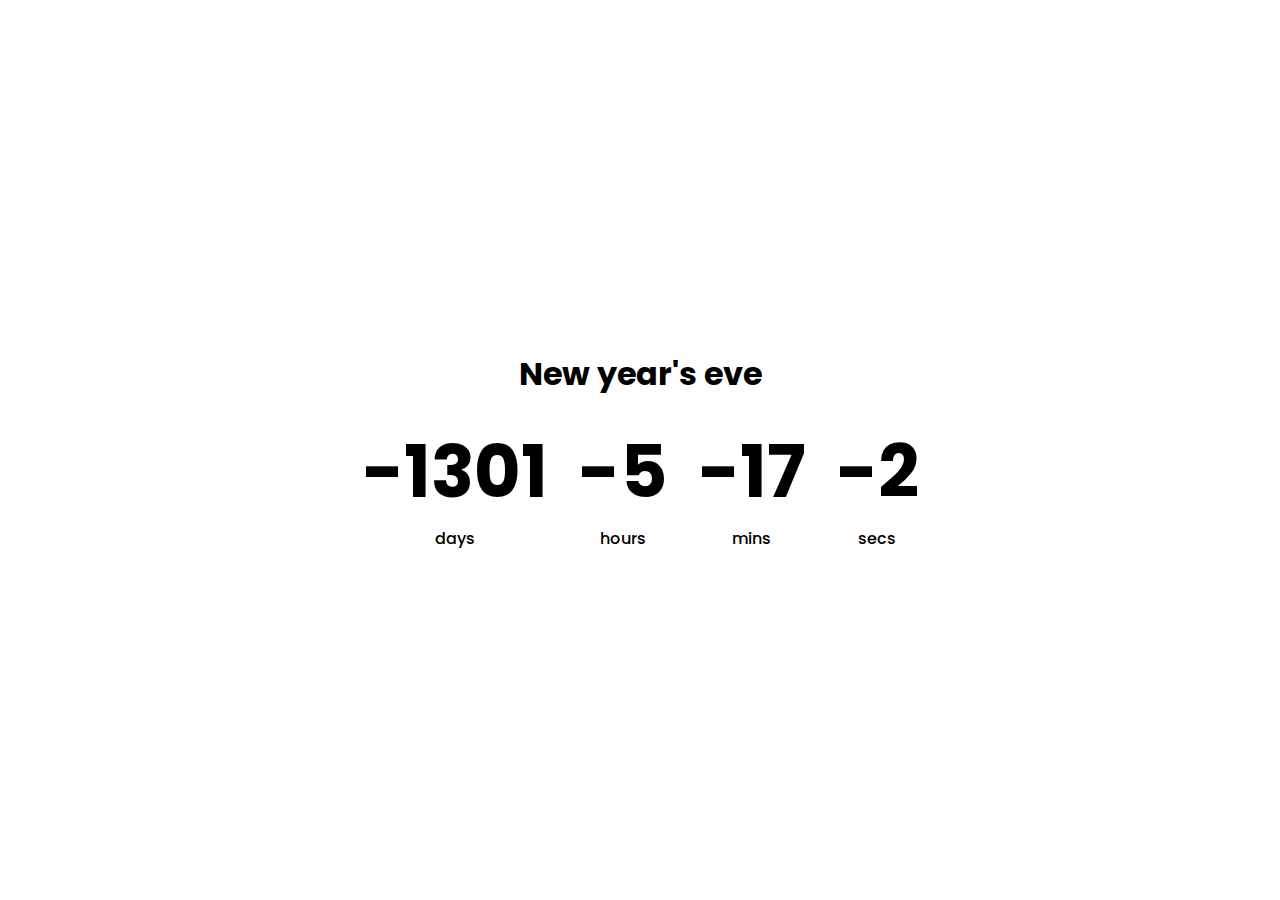
<file: countdown-app/index.html>
<!-- @format -->
<html lang="en">
  <head>
    <meta charset="UTF-8" />
    <meta http-equiv="X-UA-Compatible" content="IE=edge" />
    <meta name="viewport" content="width=device-width, initial-scale=1.0" />
    <title>Count down app</title>
    <link rel="stylesheet" href="style.css" />
    <script src="script.js" defer></script>
  </head>
  <body>
    <h1>New year's eve</h1>
    <div class="countdown_container">
      <div class="days">
        <p class="big_text" id="days">0</p>
        <span>days</span>
      </div>
      <div class="hrs">
        <p class="big_text" id="hrs">0</p>
        <span>hours</span>
      </div>
      <div class="mins">
        <p class="big_text" id="mins">0</p>
        <span>mins</span>
      </div>
      <div class="secs">
        <p class="big_text" id="secs">0</p>
        <span>secs</span>
      </div>
    </div>
  </body>
</html>
</file>
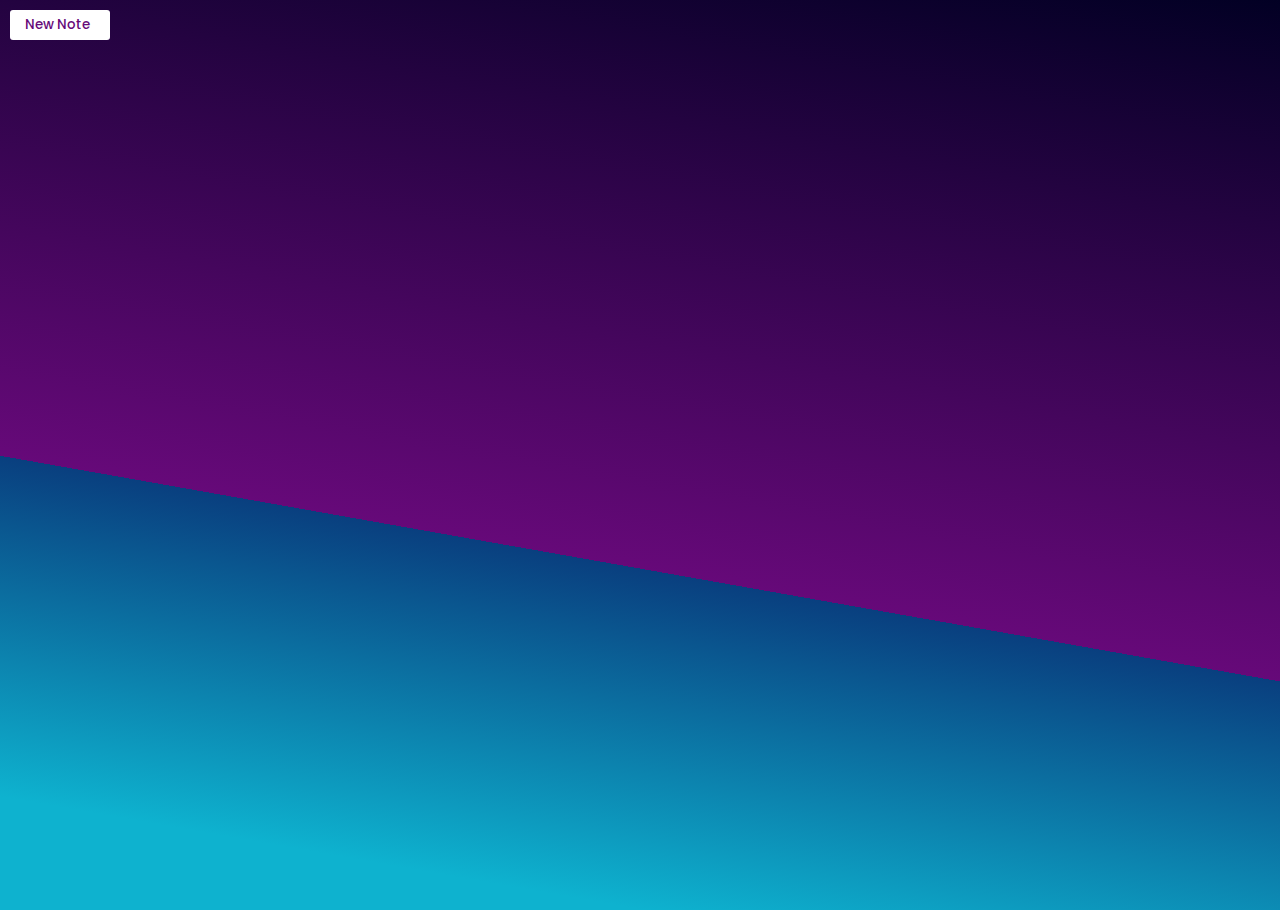
<file: notes-app/index.html>
<!-- @format -->
<html lang="en">
  <head>
    <meta charset="UTF-8" />
    <meta http-equiv="X-UA-Compatible" content="IE=edge" />
    <meta name="viewport" content="width=device-width, initial-scale=1.0" />
    <link
      rel="stylesheet"
      href="https://cdnjs.cloudflare.com/ajax/libs/font-awesome/6.1.1/css/all.min.css"
      integrity="sha512-KfkfwYDsLkIlwQp6LFnl8zNdLGxu9YAA1QvwINks4PhcElQSvqcyVLLD9aMhXd13uQjoXtEKNosOWaZqXgel0g=="
      crossorigin="anonymous"
      referrerpolicy="no-referrer"
    />
    <script src="script.js" defer></script>
    <link rel="stylesheet" href="style.css" />
    <title>Notes App</title>
  </head>
  <body>
    <button>New Note <i class="fa-solid fa-plus"></i></button>
    <div class="notes"></div>
  </body>
</html>
</file>
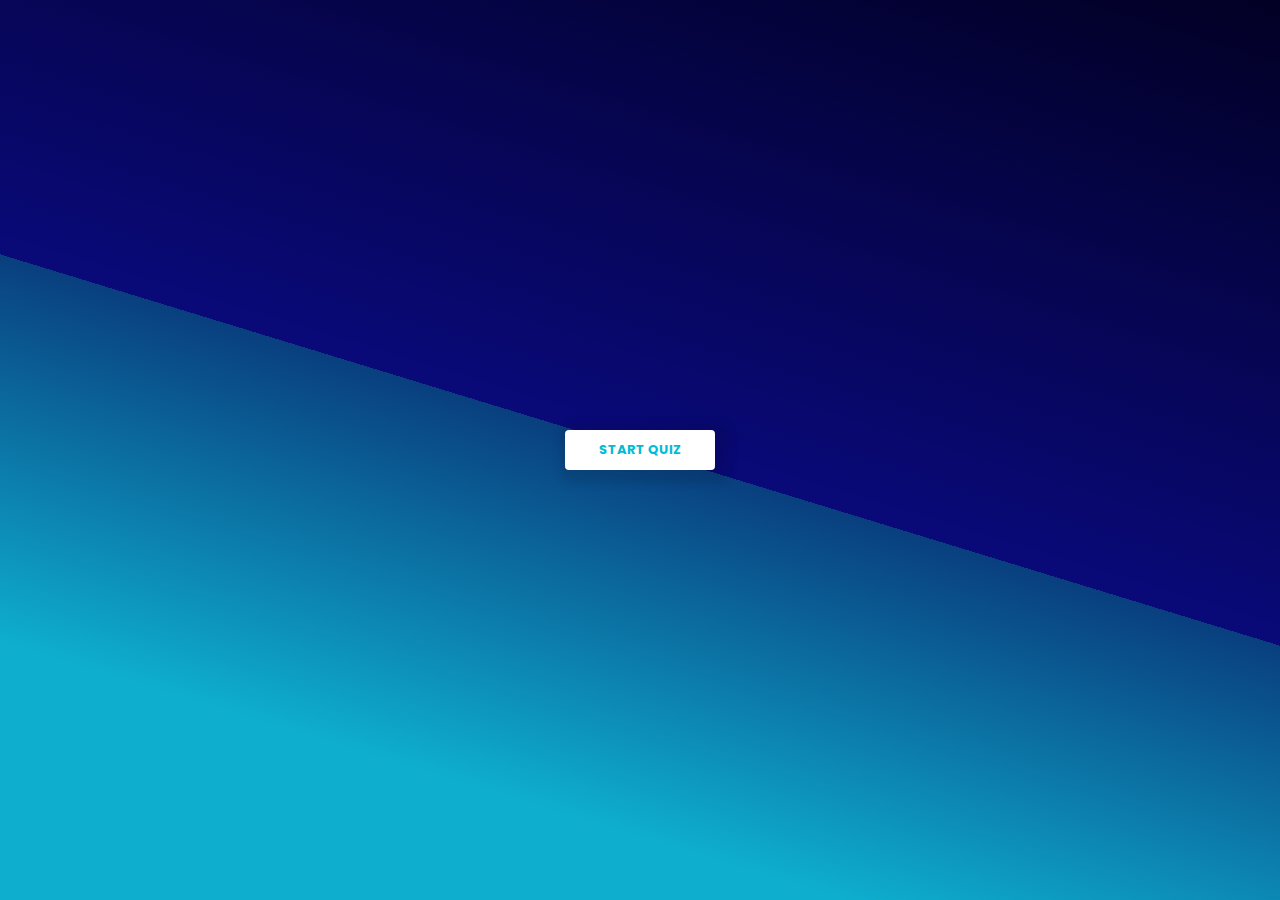
<file: quiz-app/index.html>
<!-- @format -->

<html lang="en">
  <head>
    <meta charset="UTF-8" />
    <meta http-equiv="X-UA-Compatible" content="IE=edge" />
    <meta name="viewport" content="width=device-width, initial-scale=1.0" />
    <title>Quiz app</title>
    <link rel="stylesheet" href="styles.css" />
    <script src="script.js" defer></script>
  </head>
  <body>
    <div class="start_container" id="start">
      <button id="start">START QUIZ</button>
    </div>
    <div class="quiz_container" id="quiz_container">
      <div class="quiz_header">
        <h4 id="question">when was javascript launched ?</h4>
      </div>
      <ul>
        <li>
          <input type="radio" id="a" name="answer" class="answer" />
          <label for="a" id="a_text">what is a lion</label>
        </li>
        <li>
          <input type="radio" id="b" name="answer" class="answer" />
          <label for="b" id="b_text">what is a lion</label>
        </li>
        <li>
          <input type="radio" id="c" name="answer" class="answer" />
          <label for="c" id="c_text">what is a lion</label>
        </li>
        <li>
          <input type="radio" id="d" name="answer" class="answer" />
          <label for="d" id="d_text">what is a lion</label>
        </li>
      </ul>
      <button id="submitBtn">submit</button>
    </div>
    <div class="result_box" id="result_container">
      <p id="score">you scored 3 out of 6 questions.</p>
      <button id="restartBtn">restart</button>
    </div>
  </body>
</html>
</file>
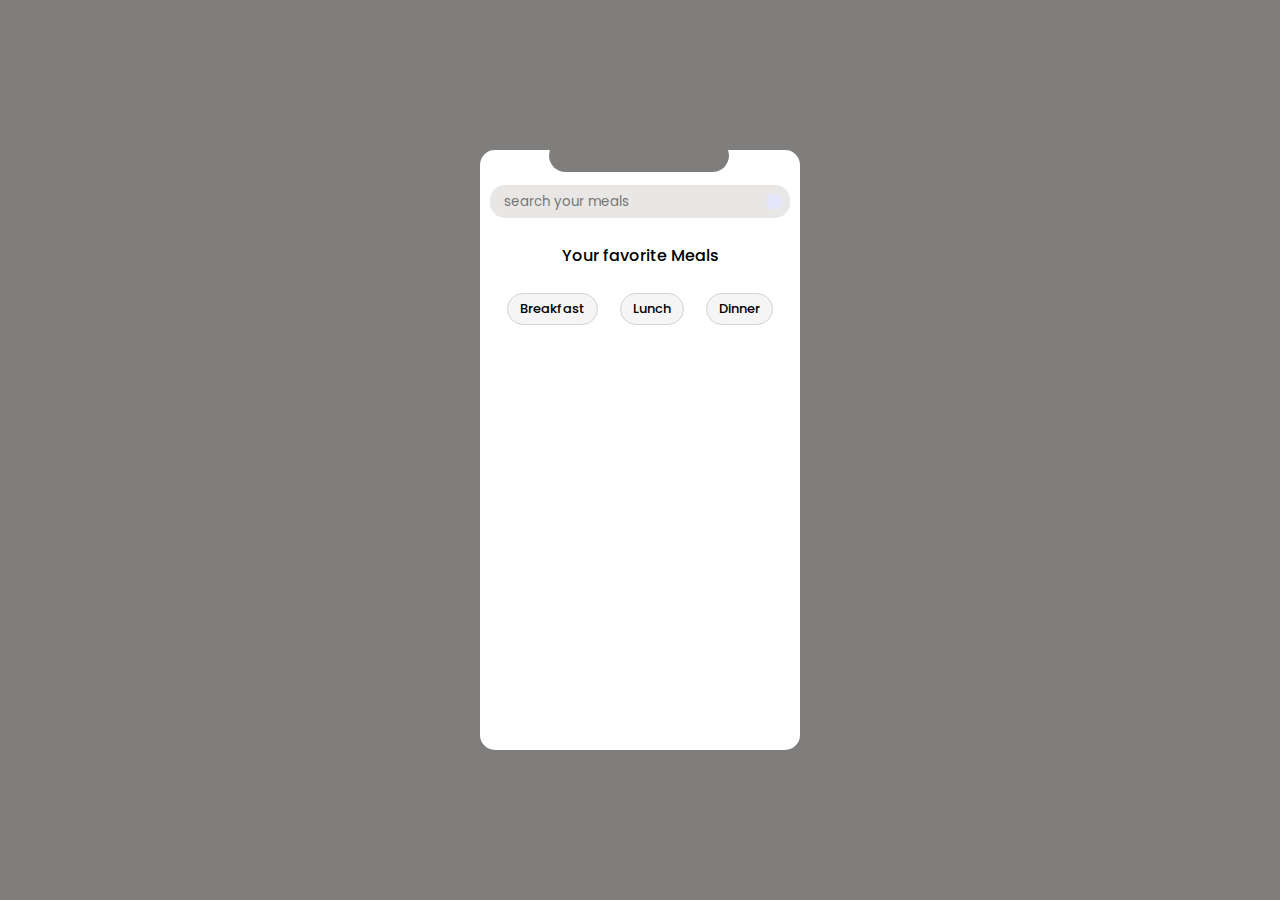
<file: recipe-app/index.html>
<!-- @format -->
<html lang="en">
  <head>
    <meta charset="UTF-8" />
    <meta http-equiv="X-UA-Compatible" content="IE=edge" />
    <meta name="viewport" content="width=device-width, initial-scale=1.0" />
    <link
    rel="stylesheet"
    href="https://cdnjs.cloudflare.com/ajax/libs/font-awesome/6.1.1/css/all.min.css"
    integrity="sha512-KfkfwYDsLkIlwQp6LFnl8zNdLGxu9YAA1QvwINks4PhcElQSvqcyVLLD9aMhXd13uQjoXtEKNosOWaZqXgel0g=="
    crossorigin="anonymous"
    referrerpolicy="no-referrer"
    />
    <link rel="stylesheet" href="style.css" />
    <script src="script.js" defer></script>
    <title>Recipe App</title>
  </head>
  <body>
    <div class="mobile_container">
      <div class="mobile_header"></div>
      <div class="search_header">
        <input type="text" placeholder="search your meals" id="search_term" />
        <i class="fas fa-search" id="search_btn"></i>
      </div>
      <section class="favorite_container">
        <h4>Your favorite Meals</h4>
        <div class="favorite_meals" id="favorite_meals"></div>
      </section>
      <section class="categories_container">
        <div class="category_item">
          <i class="fas fa-utensils"></i>
          <span>Breakfast</span>
        </div>
        <div class="category_item">
          <i class="fas fa-utensils"></i>
          <span>Lunch</span>
        </div>
        <div class="category_item">
          <i class="fas fa-utensils"></i>
          <span>Dinner</span>
        </div>
      </section>
      <div id="random_container">
        <!-- TODO div created from javascript -->
      </div>

      <div class="meal_info_container" id="meal_info_container">
        <div class="meal_info" id="meal_info"></div>
      </div>
    </div>
  </body>
</html>
</file>
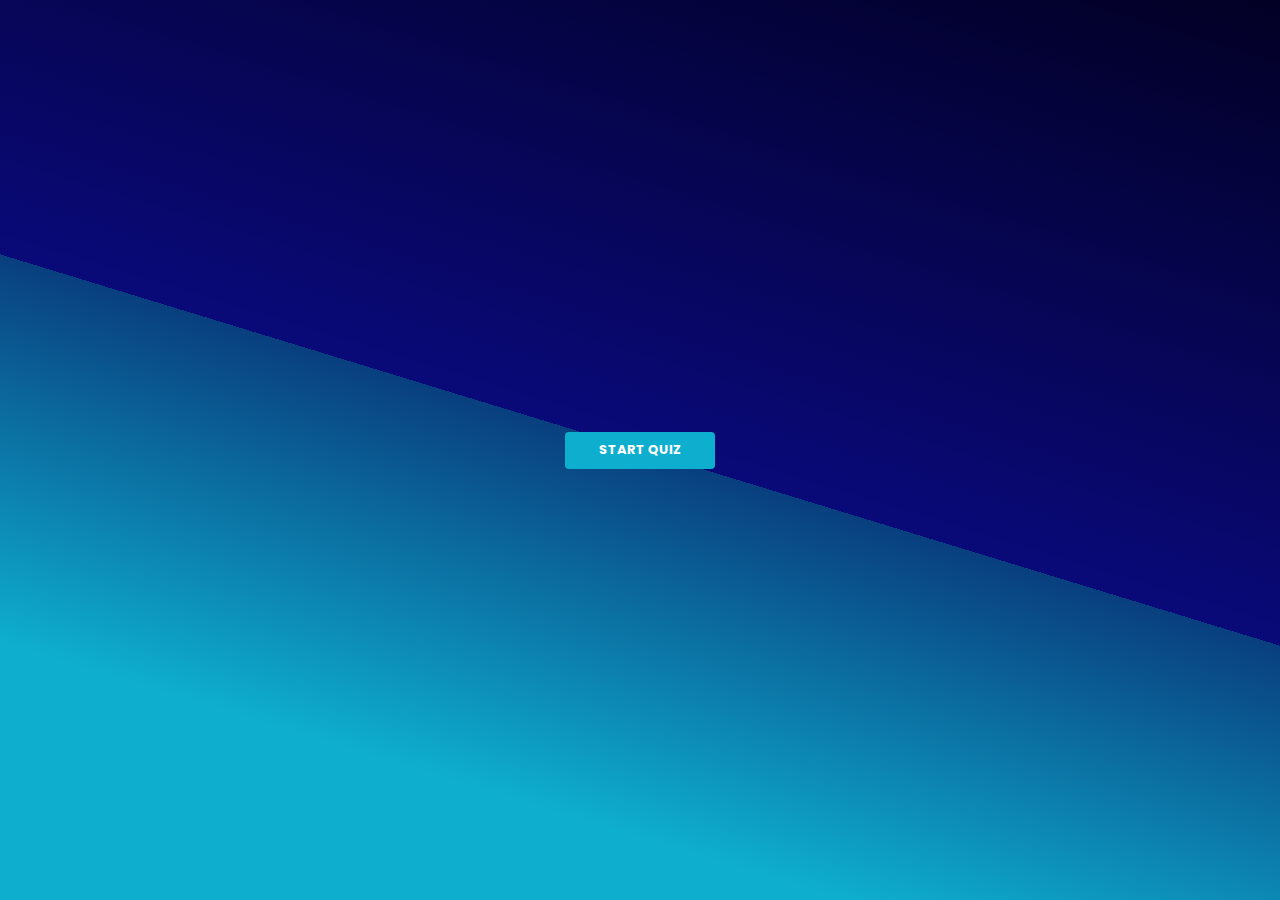
<file: new-apps/quiz-apps/index.html>
<!-- @format -->
<html lang="en">
  <head>
    <meta charset="UTF-8" />
    <meta http-equiv="X-UA-Compatible" content="IE=edge" />
    <meta name="viewport" content="width=device-width, initial-scale=1.0" />
    <link rel="stylesheet" href="styles.css" />
    <!-- <script src="script.js" defer></script> -->
    <script src="script2.js" defer></script>
    <title>Quiz app</title>
  </head> 
  <body>
    <button class="startBtn" id="startBtn">START QUIZ</button>
    <div class="quiz_container" id="quizCont">
      <div class="quiz_header">
        <h4 id="question"></h4>
      </div>
      <ul>
        <li>
          <input type="radio" id="a" name="answer" class="answer" />
          <label for="a" id="a_text"></label>
        </li>
        <li>
          <input type="radio" id="b" name="answer" class="answer" />
          <label for="b" id="b_text"></label>
        </li>
        <li>
          <input type="radio" id="c" name="answer" class="answer" />
          <label for="c" id="c_text"></label>
        </li>
        <li>
          <input type="radio" id="d" name="answer" class="answer" />
          <label for="d" id="d_text"></label>
        </li>
      </ul>
      <button id="submitBtn">SUBMIT</button>
    </div>
    <div class="result_box" id="resultBox">
      <p id="resultText">you scored 4 out of 6 questions</p>
      <button id="restartBtn">RESTART</button>
    </div>
  </body>
</html>
</file>
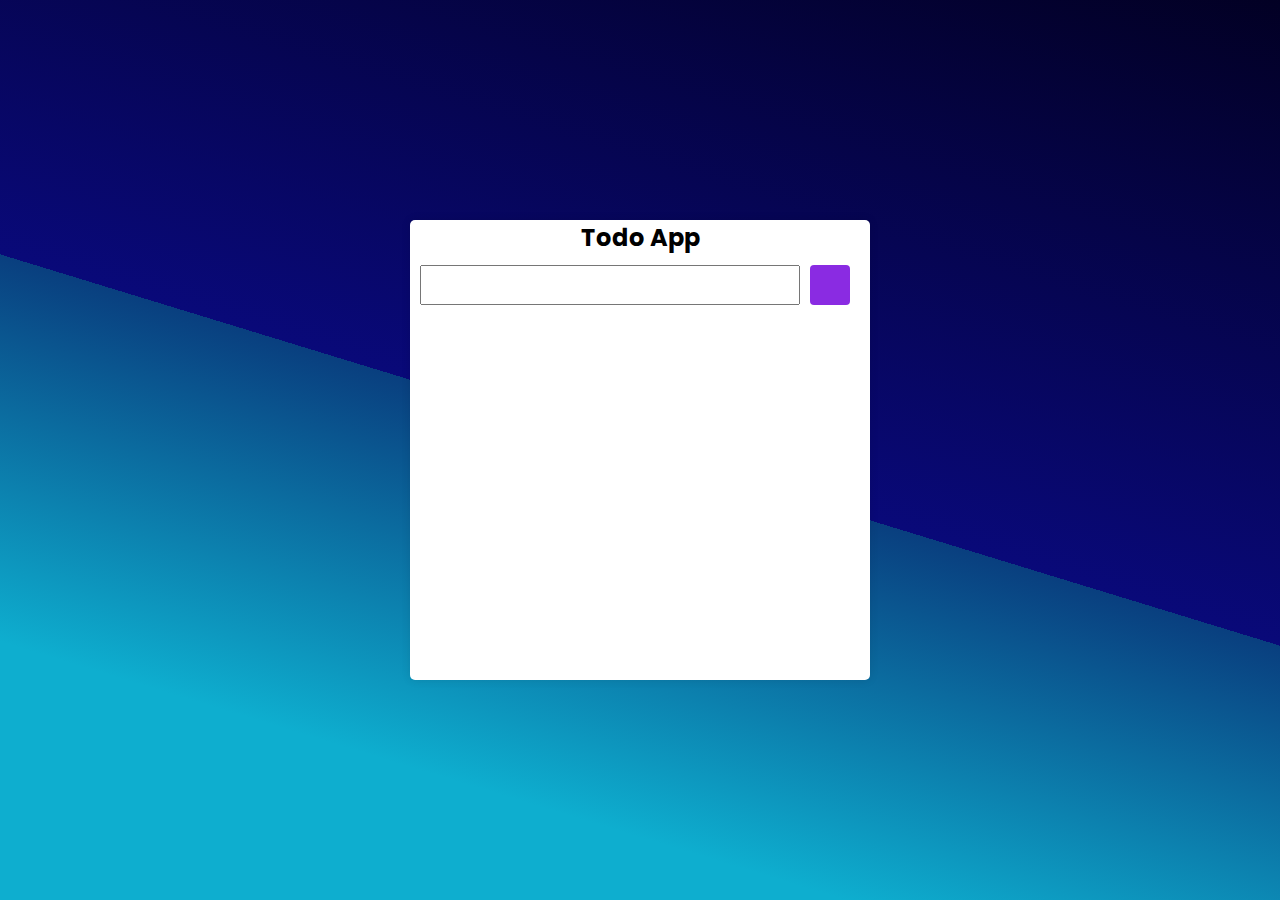
<file: new-apps/todo-app/index.html>
<!-- @format -->

<html lang="en">
  <head>
    <meta charset="UTF-8" />
    <meta http-equiv="X-UA-Compatible" content="IE=edge" />
    <meta name="viewport" content="width=device-width, initial-scale=1.0" />
    <link
      rel="stylesheet"
      href="https://cdnjs.cloudflare.com/ajax/libs/font-awesome/6.1.1/css/all.min.css"
      integrity="sha512-KfkfwYDsLkIlwQp6LFnl8zNdLGxu9YAA1QvwINks4PhcElQSvqcyVLLD9aMhXd13uQjoXtEKNosOWaZqXgel0g=="
      crossorigin="anonymous"
      referrerpolicy="no-referrer"
    />
    <link rel="stylesheet" href="style.css" />
    <script src="newscript.js" defer></script>
    <title>New Todo App</title>
  </head>
  <body>
    <div class="todo_container">
      <div class="todo_cont">
        <div class="todo_header">
          <h2>Todo App</h2>
        </div>
        <div class="input_div">
          <input type="text" id="inputText" />
          <i class="fa-solid fa-plus" id="addBtn"></i>
        </div>
        <ul class="todo_wrapper" id="todoWrapper"></ul>
      </div>
    </div>
  </body>
</html>
</file>
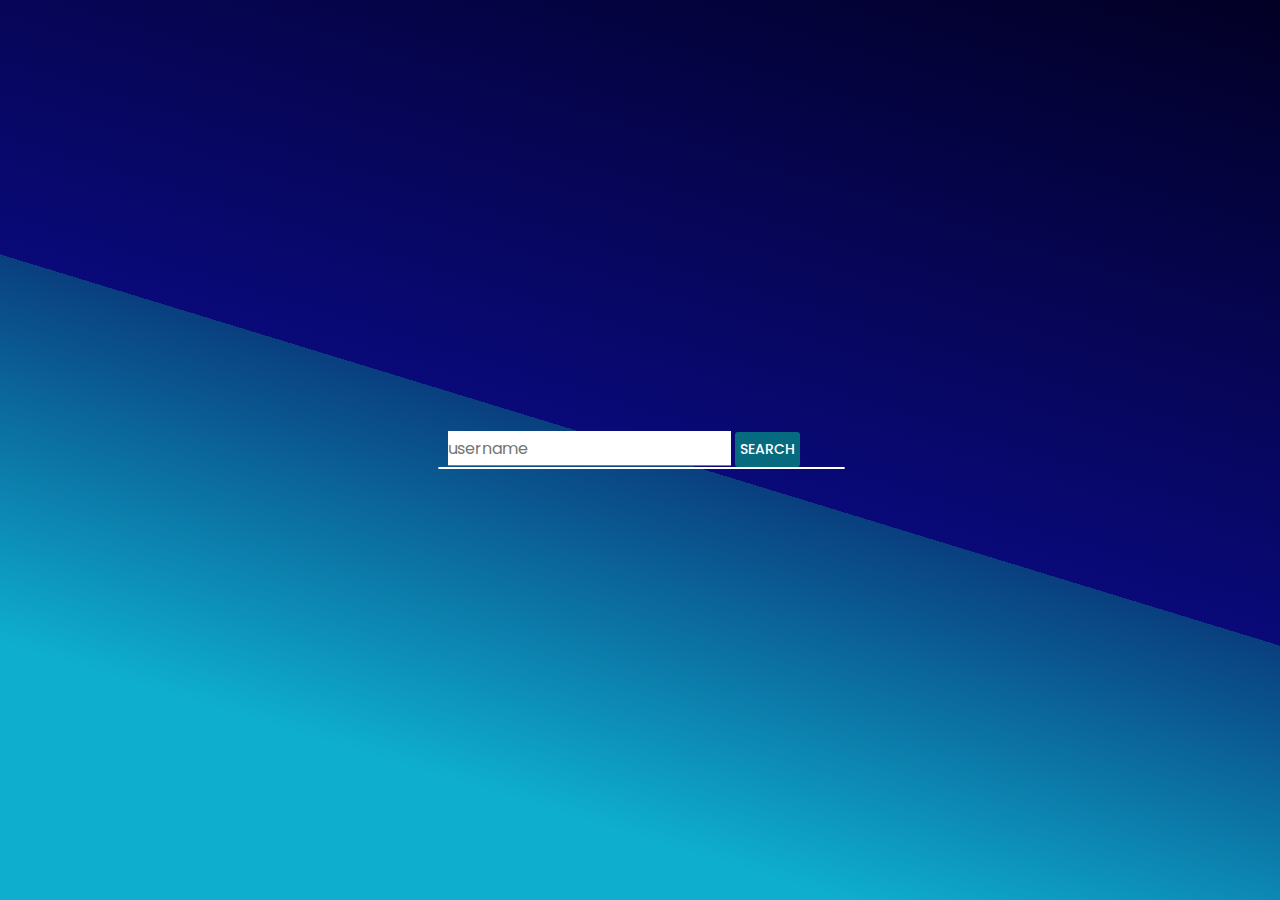
<file: old-apps/github-profile-app/index.html>
<!-- @format -->

<html lang="en">
  <head>
    <meta charset="UTF-8" />
    <meta http-equiv="X-UA-Compatible" content="IE=edge" />
    <meta name="viewport" content="width=device-width, initial-scale=1.0" />
    <link rel="stylesheet" href="style.css" />
    <link
      rel="stylesheet"
      href="https://cdnjs.cloudflare.com/ajax/libs/font-awesome/6.1.1/css/all.min.css"
      integrity="sha512-KfkfwYDsLkIlwQp6LFnl8zNdLGxu9YAA1QvwINks4PhcElQSvqcyVLLD9aMhXd13uQjoXtEKNosOWaZqXgel0g=="
      crossorigin="anonymous"
      referrerpolicy="no-referrer"
    />
    <script src="script.js" defer></script>
    <title>Github Profile Api</title>
  </head>
  <body>
    <div class="profile_container">
      <div class="profile_search_container">
        <input type="text" placeholder="username" id="search" />
        <button class="profile_search_button" id="searchBtn">Search</button>
      </div>
      <div class="profile_card" id="profile_card"></div>
    </div>
  </body>
</html>
</file>
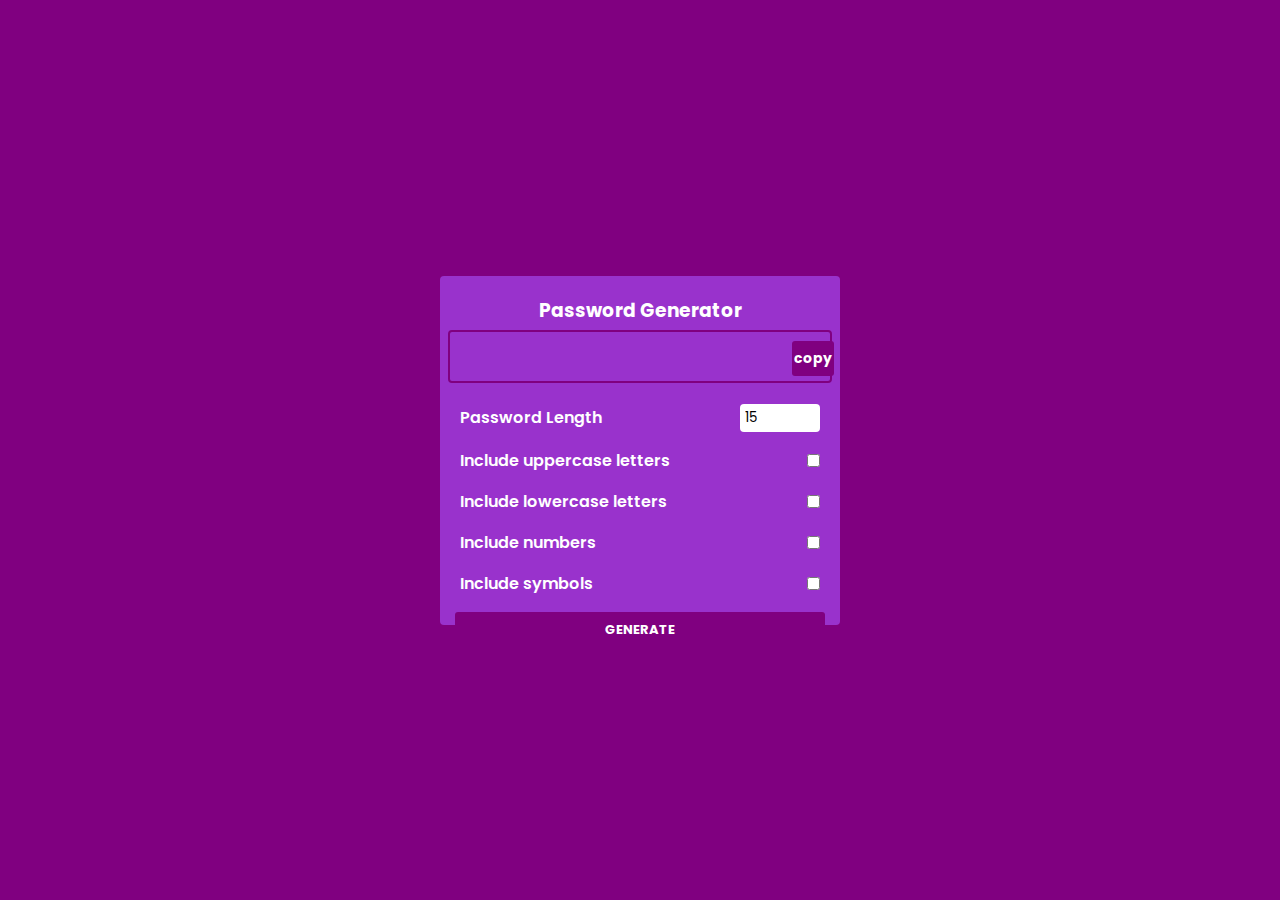
<file: old-apps/password-generator/index.html>
<!-- @format -->
<html lang="en">
  <head>
    <meta charset="UTF-8" />
    <meta http-equiv="X-UA-Compatible" content="IE=edge" />
    <meta name="viewport" content="width=device-width, initial-scale=1.0" />
    <!-- <link
      rel="stylesheet"
      href="https://cdnjs.cloudflare.com/ajax/libs/font-awesome/6.1.1/css/all.min.css"
      integrity="sha512-KfkfwYDsLkIlwQp6LFnl8zNdLGxu9YAA1QvwINks4PhcElQSvqcyVLLD9aMhXd13uQjoXtEKNosOWaZqXgel0g=="
      crossorigin="anonymous"
      referrerpolicy="no-referrer"
    />
    <script
      src="https://kit.fontawesome.com/6fc9b697e9.js"
      crossorigin="anonymous"
    ></script> -->
    <script src="script.js" defer></script>
    <link rel="stylesheet" href="styles.css" />
    <title>Password Generator</title>
  </head>
  <body>
    <section>
      <div class="wrapper">
        <h3>Password Generator</h3>
        <div class="input_cont">
          <input type="text" id="inputBox" disabled />
          <button id="copyBtn">copy</button>
        </div>
        <div class="label_cont">
          <div class="length_div">
            <label for="password-length">Password Length</label>
            <input type="number" name="password-length" id="passwordLength" min="4" max="20" value="15"/>
          </div>
          <div>
            <label for="upperCase">Include uppercase letters</label>
            <input type="checkbox" name="upperCase" id="upperCase" />
          </div>
          <div>
            <label for="lowerCase">Include lowercase letters</label>
            <input type="checkbox" name="loweCase" id="lowerCase" />
          </div>
          <div>
            <label for="numbers">Include numbers</label>
            <input type="checkbox" name="numbers" id="numbers" />
          </div>
          <div>
            <label for="symbols">Include symbols</label>
            <input type="checkbox" name="symbols" id="symbols" />
          </div>
        </div>
        <button id="generateBtn">GENERATE</button>
      </div>
    </section>
  </body>
</html>
</file>
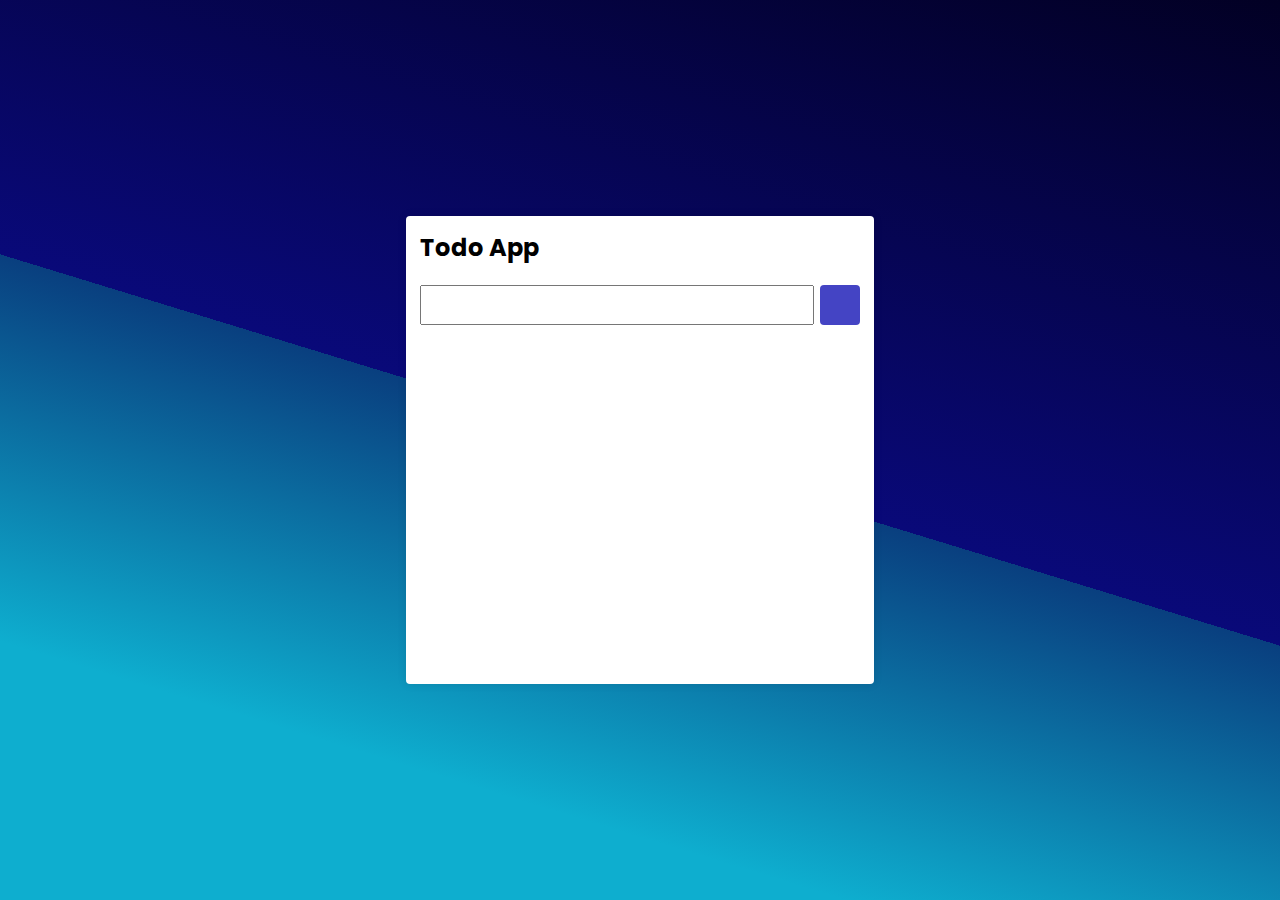
<file: old-apps/todo-app/index.html>
<!-- @format -->
<html lang="en">
  <head>
    <meta charset="UTF-8" />
    <meta http-equiv="X-UA-Compatible" content="IE=edge" />
    <meta name="viewport" content="width=device-width, initial-scale=1.0" />
    <link
      rel="stylesheet"
      href="https://cdnjs.cloudflare.com/ajax/libs/font-awesome/6.1.1/css/all.min.css"
      integrity="sha512-KfkfwYDsLkIlwQp6LFnl8zNdLGxu9YAA1QvwINks4PhcElQSvqcyVLLD9aMhXd13uQjoXtEKNosOWaZqXgel0g=="
      crossorigin="anonymous"
      referrerpolicy="no-referrer"
    />
    <link rel="stylesheet" href="style.css" />
    <script src="script.js" defer></script>
    <title>TODO App</title>
  </head>
  <body>
    <div class="todo_container">
      <div class="todo_cont">
        <div class="todo_header">
          <h2>Todo App</h2>
        </div>
        <div class="input_div">
          <input type="text" id="inputText" />
          <i class="fa-solid fa-plus" id="addBtn"></i>
        </div>
        <ul id="todoWrapper">

        </ul>
      </div>
    </div>
    <!-- <p>my paragraph text </p> -->
  </body>
</html>
</file>
<file: countdown-app/style.css>
/** @format */
@import url("https://fonts.googleapis.com/css2?family=Poppins:wght@200;300;400;500;600;700;900&display=swap");

* {
  margin: 0;
  padding: 0;
  font-family: "Poppins", sans-serif;
}

body {
  background-image: url("https://media.hswstatic.com/eyJidWNrZXQiOiJjb250ZW50Lmhzd3N0YXRpYy5jb20iLCJrZXkiOiJnaWZcL1doeS1pcy1zbm93LXdoaXRlLTE2MDB4OTAwLmpwZyIsImVkaXRzIjp7InJlc2l6ZSI6eyJ3aWR0aCI6IjEyMDAifX19");
  min-height: 100vh;
  background-size: cover;
  background-repeat: no-repeat;
  background-position: center;
  display: flex;
  align-items: center;
  flex-direction: column;
  justify-content: center;
}

h1 {
  color: black;
  text-align: center;
  margin: 10px 10px;
}

.countdown_container {
  display: flex;
  align-items: center;
}
.countdown_container div {
  display: flex;
  flex-direction: column;
  align-items: center;
  justify-content: center;
  margin: 10px 15px;
}

.countdown_container div .big_text {
  font-size: 4.5rem;
  font-weight: bold;
}

.countdown_container div span{
    font-weight: 500;
}
</file>
<file: notes-app/style.css>
/** @format */
@import url("https://fonts.googleapis.com/css2?family=Poppins:wght@200;300;400;500;600;700;900&display=swap");

* {
  margin: 0;
  padding: 0;
  font-family: "Poppins", sans-serif;
  box-sizing: border-box;
}

p {
  color: white;
  margin-right: 70px;
  font-weight: 500;
}

body {
  background: linear-gradient(
    190deg,
    rgba(2, 0, 36, 1) 0%,
    rgb(102, 9, 121) 60%,
    rgba(9, 63, 127, 1) 0%,
    rgb(14, 178, 207) 90%
  );
  min-height: 100vh;
}

body::-webkit-scrollbar {
  display: none;
}

.notes {
  max-width: 1200px;
  width: 100%;
  display: grid;
  grid-template-columns: 1fr 1fr 1fr;
  grid-gap: 20px;
  margin: 0px auto;
  padding: 20px;
}

button {
  margin: 10px;
  background: white;
  color: rgb(102, 9, 121);
  border: none;
  cursor: pointer;
  display: flex;
  justify-content: center;
  align-items: center;
  width: 100px;
  border-radius: 3px;
  padding: 5px;
  font-weight: 500;
  text-align: center;
  transition: all 0.2s;
}

button:hover {
  background: whitesmoke;
}

button i {
  margin-left: 6px;
  font-size: 15px;
}

.note {
  width: 340px;
  height: 340px;
  border-radius: 5px;
  overflow: hidden;
  box-shadow: 0 0 10px 4px rgba(0, 0, 0, 0.1);
  position: relative;
  overflow-y: scroll;
  padding: 5px;
}

.note::-webkit-scrollbar {
  display: none;
}

.note .main::-webkit-scrollbar {
  display: none;
}

.note textarea::-webkit-scrollbar {
  display: none;
}

.note_tools {
  display: flex;
  justify-content: flex-end;
  align-items: center;
  padding: 10px;
  background: rgba(111, 0, 202, 0.76);
  width: inherit;
}

.note .main {
  background: white;
  width: 340px;
  height: 340px;
  border-radius: 5px;
  padding: 5px;
}

.note .main.active {
  display: none;
}

.note_tools i {
  font-size: 18px;
  margin: 0 8px;
  cursor: pointer;
  color: white;
}

#editBtn {
  transition: all 0.5s ease;
  transition-delay: 0.2s;
  transform: rotate(130deg);
}

#editBtn.active {
  transition: all 0.5s ease;
  transition-delay: 0.2s;
  transform: rotate(-90deg);
}

.note textarea {
  background: white;
  outline: none;
  border: none;
  width: inherit;
  height: inherit;
  resize: none;
  padding: 5px;
  font-size: 16px;
  display: none;
  border-radius: 5px;
}

.note textarea.active {
  display: block;
}
</file>
<file: quiz-app/styles.css>
/** @format */

@import url("https://fonts.googleapis.com/css2?family=Poppins:wght@200;300;400;500;600;700;900&display=swap");

* {
  margin: 0;
  padding: 0;
  font-family: "Poppins", sans-serif;
}

body {
  background: rgb(2, 0, 36);
  background: linear-gradient(
    197deg,
    rgba(2, 0, 36, 1) 0%,
    rgba(9, 9, 121, 1) 50%,
    rgba(9, 63, 127, 1) 0%,
    rgba(14, 174, 207, 1) 80%
  );
  min-height: 100vh;
  display: flex;
  justify-content: center;
  align-items: center;
}

/* start container */
.start_container {
  display: block;
  transition: 0.3s ease;
}

.start_container.inactive {
  display: none;
  transition: 0.3s ease;
}

.start_container button {
  text-align: center;
  padding: 10px;
  width: 150px;
  outline: none;
  color: #00bcd4;
  background: white;
  border: none;
  font-weight: bold;
  font-size: 13px;
  cursor: pointer;
  border-radius: 4px;
  transition: 0.2s;
  box-shadow: 5px 3px 10px 10px rgba(0, 0, 0, 0.1);
}

.start_container button:hover {
  background: rgb(216, 213, 213);
}

/* quiz container */
.quiz_container {
  background: white;
  max-width: 430px;
  width: 100%;
  border-radius: 5px;
  overflow: hidden;
  display: none;
  flex-direction: column;
  justify-content: center;
  align-items: center;
  box-shadow: 5px 3px 10px 10px rgba(0, 0, 0, 0.1);
  transition: 0.3s ease;

}

.quiz_header {
  padding: 10px;
}

.quiz_container ul li {
  list-style: none;
  padding: 3px;
  margin: 5px 0;
  width: 100%;
  font-size: 18px;
  cursor: pointer;
}

.quiz_container ul li label,
input {
  cursor: pointer;
}

.quiz_container button {
  width: 100%;
  height: 40px;
  text-transform: uppercase;
  background: #00bcd4;
  border: none;
  color: white;
  font-weight: bold;
  cursor: pointer;
  transition: 0.2s;
}

.quiz_container button:hover {
  background: #0494a7;
}

.quiz_container.active {
  display: flex;
  transition: 0.3s ease;

}

/* result box */
.result_box {
  display: none;
  align-items: center;
  flex-direction: column;
  background: white;
  border-radius: 5px;
  overflow: hidden;
  padding-top: 10px;
  box-shadow: 5px 3px 10px 10px rgba(0, 0, 0, 0.1);
  transition: 0.3s ease;

}

.result_box p {
  padding: 15px;
  font-weight: 500;
}

.result_box button {
  width: 100%;
  height: 37px;
  text-transform: uppercase;
  background: #00bcd4;
  border: none;
  color: white;
  font-weight: bold;
  cursor: pointer;
  transition: 0.2s;
  font-size: 13px;
}

.result_box button:hover {
  background: #0494a7;
}

.result_box.active {
  display: flex;
  transition: 0.3s ease;

}
</file>
<file: recipe-app/style.css>
/** @format */

@import url("https://fonts.googleapis.com/css2?family=Poppins:wght@200;300;400;500;600;700;900&display=swap");

* {
  margin: 0;
  padding: 0;
  font-family: "Poppins", sans-serif;
}

body {
  display: flex;
  align-items: center;
  justify-content: center;
  background-color: rgb(128, 126, 124);
}

.mobile_container {
  max-height: 580px;
  width: 300px;
  height: 700px;
  background: white;
  border-radius: 15px;
  overflow-y: scroll;
  scrollbar-width: 0px;
  padding: 10px;
  position: relative;
}
.mobile_container::-webkit-scrollbar {
  display: none;
}

.mobile_header {
  height: 33px;
  border-radius: 20px;
  background-color: rgb(128, 126, 124);
  width: 180px;
  margin-left: 59px;
  margin-top: -21px;
  position: fixed;
  z-index: 999;
}

.search_header {
  display: flex;
  align-items: center;
  justify-content: center;
  height: 33px;
  background-color: rgba(214, 210, 206, 0.534);
  margin-top: 25px;
  border-radius: 15px;
}

.search_header i {
  font-size: 14px;
  padding: 8px;
  color: gray;
  cursor: pointer;
  background: lavender;
  border-radius: 50%;
}

.search_header input {
  outline: none;
  background: none;
  border: none;
  padding: 5px;
}

/** favorite container */
.favorite_container {
  border-radius: 4px;
  padding: 5px;
  margin: 10px 0;
}

.favorite_container h4 {
  font-weight: 500;
  text-align: center;
  margin: 10px 0;
}

.favorite_meals {
  display: flex;
  align-items: center;
  flex-direction: column;
}

.fav_meal {
  display: flex;
  align-items: center;
  justify-content: space-between;
  width: 100%;
  height: 50px;
  border-bottom: 1px solid #e0e0e0;
  background: whitesmoke;
  padding: 5px;
  border-radius: 4px;
  margin: 6px 0;
  overflow: hidden;
  cursor: pointer;
}

.fav_meal img {
  width: 48px;
  height: 48px;
  border-radius: 50%;
  background-blend-mode: darken;
  filter: brightness(0.7);
}

.fav_meal p{
  font-size: 13.2px;
  font-weight: 500;
}

.fav_meal i {
  height: 56px;
  width: 56px;
  text-align: center;
  justify-content: center;
  line-height: 55px;
  font-size: 17px;
  color: rgba(204, 15, 15, 0.856);
  border-top-left-radius: 4px;
  border-bottom-left-radius: 4px;
  cursor: pointer;
  margin-right: -12px;
}

.random_meal {
  position: relative;
  cursor: pointer;
  margin: 10px 0;
  background: whitesmoke;
}

.random_meal p {
  font-size: 14px;
  margin-top: 5px;
  font-weight: 500;
  position: absolute;
  top: 5px;
  left: 5px;
  z-index: 99;
  background: white;
  padding: 3px;
  border-radius: 5px;
}

.random_meal span {
  font-weight: 500;
  padding: 6px;
  margin: 6px 0;
}

.random_meal img {
  height: 170px;
  width: 300px;
  object-fit: cover;
  border-radius: 10px;
  background-blend-mode: darken;
  filter: brightness(0.9);
}

.random_meal .heart {
  height: 26px;
  width: 26px;
  text-align: center;
  justify-content: center;
  line-height: 55px;
  font-size: 20px;
  color: rgba(245, 180, 180, 0.856);
  cursor: pointer;
  position: absolute;
  bottom: 40px;
  right: 5px;
  padding: 7px;
}

.random_meal .heart.active {
  color: rgba(204, 15, 15, 0.856);
}

/** categories container */

.categories_container {
  display: flex;
  align-items: center;
  justify-content: center;
  margin-top: 10px;
}

.categories_container div {
  display: flex;
  align-items: center;
  justify-content: center;
  margin: 0 11px;
  background: whitesmoke;
  padding: 5px;
  border-radius: 18px;
  cursor: pointer;
  border: 1px solid lightgray;
}

.categories_container div i {
  font-size: 13px;
}

.categories_container div span {
  font-size: 13px;
  margin: 0 7px;
  font-weight: 500;
}

/* * meal info */
.meal_info_container {
  position: fixed;
  top: 33.43;
  z-index: 99;
  background: white;
  height: 599.2px;
  width: inherit;
  overflow: hidden;
  display: none;
  overflow-y: scroll;
}

.meal_info_container::-webkit-scrollbar {
  display: none;
}

.meal_info_container.active{
  display: block;
}

.meal_info_container .meal_info .meal_header {
  display: flex;
  align-items: center;
  justify-content: space-between;
  padding: 4px;
  border-bottom: 1px solid lightgray;
  margin-bottom: 10px;
  padding-top: 10px;
  margin-top: 23px;
}

.meal_header h3 {
  font-size: 13px;
  color: rgb(54, 52, 52);
}

.meal_header i {
  font-size: 20px;
  color: rgba(204, 15, 15, 0.856);
  cursor: pointer;
  padding: 6px;
  transition: 0.3s ease;
  transition-delay: 0.2s;
}

.meal_header i:hover{
  transform: rotate(-360deg);
    transition: 0.3s ease;
  transition-delay: 0.2s;
}

.meal_info img {
  height: 180px;
  width: 100%;
  object-fit: cover;
  border-radius: 4px;
  margin-bottom: 7px;
}

.meal_info p{
  margin: 5px 0px;
}

.meal_info span {
  text-align: center;
  font-weight: bold;
  font-size: 13px;
  justify-content: center;
  text-transform: uppercase;
  margin-top: 10px !important;
  color: grey;
}

.meal_info ul {
  margin-bottom: 10px;
}

.meal_info ul li {
  list-style-type: disc !important;
  margin-left: 10px;
  color: black;
}
</file>
<file: new-apps/quiz-apps/styles.css>
/** @format */

@import url("https://fonts.googleapis.com/css2?family=Poppins:wght@200;300;400;500;600;700;900&display=swap");

* {
  margin: 0;
  padding: 0;
  font-family: "Poppins", sans-serif;
}

body {
  background: rgb(2, 0, 36);
  background: linear-gradient(
    197deg,
    rgba(2, 0, 36, 1) 0%,
    rgba(9, 9, 121, 1) 50%,
    rgba(9, 63, 127, 1) 0%,
    rgba(14, 174, 207, 1) 80%
  );
  min-height: 100vh;
  display: flex;
  justify-content: center;
  align-items: center;
}

.quiz_container {
  background: white;
  height: 240px;
  width: 430px;
  border-radius: 5px;
  overflow: hidden;
  align-items: center;
  flex-direction: column;
  justify-content: space-between;
  display: none;
}

.quiz_container.active {
  display: flex;
}

.quiz_container h4 {
  padding: 10px;
}

.quiz_container ul li {
  list-style: none;
  width: 100%;
  margin: 10px 0;
  font-size: 17px;
  font-weight: 500;
  cursor: pointer;
}

ul li label {
  cursor: pointer;
}

ul li input {
  cursor: pointer;
}

.quiz_container button {
  width: inherit;
  height: 44px;
  background: rgba(14, 174, 207, 1);
  color: white;
  font-weight: bold;
  text-transform: uppercase;
  border: none;
  cursor: pointer;
}

.startBtn {
  height: 37px;
  width: 150px;
  background: rgba(14, 174, 207, 1);
  color: white;
  font-weight: bold;
  text-transform: uppercase;
  border: none;
  cursor: pointer;
  font-size: 13px;
  border-radius: 4px;
  transition: all 0.3s;
}

.startBtn.hidden {
  display: none;
}

.startBtn:hover {
  background: rgb(13, 144, 170);
}

.result_box {
  background: white;
  width: 290px;
  display: none;
  border-radius: 4px;
  overflow: hidden;
  align-items: center;
  flex-direction: column;
  justify-content: space-between;
}

.result_box.active {
  display: flex;
}

.result_box p {
  font-weight: 500;
  padding: 10px;
}

.result_box button {
  height: 37px;
  width: inherit;
  background: rgba(14, 174, 207, 1);
  color: white;
  font-weight: bold;
  text-transform: uppercase;
  border: none;
  cursor: pointer;
  font-size: 13px;
  transition: all 0.3s;
}

.result_box button:hover {
  background: rgb(13, 144, 170);
}
</file>
<file: new-apps/todo-app/style.css>
/** @format */

@import url("https://fonts.googleapis.com/css2?family=Poppins:wght@200;300;400;500;600;700;900&display=swap");

* {
  margin: 0;
  padding: 0;
  font-family: "Poppins", sans-serif;
}

body {
  background: rgb(2, 0, 36);
  background: linear-gradient(
    197deg,
    rgba(2, 0, 36, 1) 0%,
    rgba(9, 9, 121, 1) 50%,
    rgba(9, 63, 127, 1) 0%,
    rgba(14, 174, 207, 1) 80%
  );
  min-height: 100vh;
  display: flex;
  justify-content: center;
  align-items: center;
  user-select: none;
}

.todo_container {
  width: 460px;
  height: 460px;
  background: #fff;
  border-radius: 5px;
  box-shadow: 0px 0px 10px rgba(0, 0, 0, 0.1);
  overflow: hidden;
}

.todo_cont .todo_header {
  display: flex;
  align-items: center;
  justify-content: center;
}

.todo_cont .input_div {
  display: flex;
  align-items: center;
  width: 100%;
  padding: 10px;
}

.input_div input {
  height: 40px;
  width: 380px;
  outline: none;
  padding: 5px;
  font-size: 17px;
}

.input_div i {
  font-size: 20px;
  margin-left: 10px;
  cursor: pointer;
  display: flex;
  align-items: center;
  justify-content: center;
  height: 40px;
  width: 40px;
  background-color: blueviolet;
  border-radius: 4px;
  color: white;
}

.todo_div {
  display: flex;
  align-items: center;
  justify-content: space-between;
  border-radius: 3px;
  background: rgb(230, 224, 224);
  height: 43px;
  overflow: hidden;
  margin: 15px 10px;
}

.todo_div li {
  text-decoration: none;
  list-style: none;
  margin-left: 10px;
  cursor: pointer;
}

.todo_div li.completed {
  text-decoration: line-through;
  color: gray;
}

.todo_div i {
  background: rgb(207, 14, 14);
  color: white;
  height: inherit;
  width: 40px;
  text-align: center;
  justify-content: center;
  align-items: center;
  display: flex;
  cursor: pointer;
  font-size: 18px;
  margin-left: 6px;
  margin-right: -50px;
  transition: all 0.2s ease-in-out;
  transition-delay: 0.2s;
}

.todo_div:hover i {
  margin-right: 0;
}

.todo_wrapper {
  max-height: 340px;
  height: 100%;
  overflow-y: scroll;
  padding-bottom: 10px;
}

.todo_wrapper::-webkit-scrollbar {
  display: none;
}
</file>
<file: old-apps/github-profile-app/style.css>
/** @format */

@import url("https://fonts.googleapis.com/css2?family=Poppins:wght@200;300;400;500;600;700;900&display=swap");

* {
  margin: 0;
  padding: 0;
  font-family: "Poppins", sans-serif;
}

body {
  background: rgb(2, 0, 36);
  background: linear-gradient(
    197deg,
    rgba(2, 0, 36, 1) 0%,
    rgba(9, 9, 121, 1) 50%,
    rgba(9, 63, 127, 1) 0%,
    rgba(14, 174, 207, 1) 80%
  );
  min-height: 100vh;
  display: flex;
  justify-content: center;
  align-items: center;
  user-select: none;
}

.profile_card {
  width: 100%;
  max-width: 480px;
  border-radius: 4px;
  display: flex;
  flex-direction: column;
  justify-content: center;
  align-items: center;
  border: 1px solid white;
  background: white;
}

.profile_card .profile_search_container {
  width: 100%;
  display: flex;
  height: 40px;
  justify-content: space-between;
  align-items: center;
  background: white;
  margin: 10px;
}

.profile_search_container input {
  height: 35px;
  outline: none;
  border: none;
  font-size: 16px;
  border-bottom: 1px solid gray;
  width: 70%;
  margin-left: 10px;
}

.profile_search_container button {
  height: 35px;
  outline: none;
  padding: 5px;
  font-size: 14px;
  border-radius: 3px;
  background: rgb(7, 107, 128);
  border: none;
  text-transform: uppercase;
  font-weight: 500;
  color: white;
  cursor: pointer;
  margin-right: 10px;
}

.profile_card .user_card {
  width: 100%;
  height: 360px;
  display: flex;
  justify-content: space-around;
  align-items: center;
  flex-direction: column;
  background: white;
  max-width: 460px;
  overflow: hidden;
}

.user_card img {
  width: 170px;
  height: 170px;
  object-fit: contain;
  border-radius: 50%;
}

.user_card .stats_div {
  width: 100%;
  display: flex;
  justify-content: space-around;
  align-items: center;
  flex-direction: column;
}

.stats_div h3 {
  font-weight: 500;
}

.stats_div .stat {
  margin: 6px 20px;
  display: flex;
  align-items: center;
  width: 100%;
  margin-left: 50px;
}

.stat i {
  margin-right: 10px;
  font-size: 18px;
  color: rgb(7, 107, 128);
}
</file>
<file: old-apps/password-generator/styles.css>
/** @format */

@import url("https://fonts.googleapis.com/css2?family=Poppins:wght@200;300;400;500;600;700;900&display=swap");

* {
  margin: 0;
  padding: 0;
  font-family: "Poppins", sans-serif;
}

body {
  height: 100vh;
  display: flex;
  justify-content: center;
  align-items: center;
  background: purple;
}

section {
  width: 370px;
  height: 319px;
  background: darkorchid;
  border-radius: 4px;
  padding: 15px;
}
section .wrapper {
  display: flex;
  flex-direction: column;
  align-items: center;
}
.wrapper h3 {
  color: white;
  padding: 5px;
  font-weight: bolder;
}

.input_cont {
  width: 100%;
  display: flex;
  align-items: center;
  justify-content: space-between;
  padding: 5px;
  height: 39px;
  border: 2px solid purple;
  border-radius: 4px;
}

.input_cont input {
  flex: 1;
  height: 34px;
  font-size: 17px;
  background: none;
  outline: none;
  border: none;
  color: white;
  font-weight: bold;
}

.input_cont button {
  font-size: 14px;
  cursor: pointer;
  color: white;
  padding: 2px;
  height: 35px;
  background: purple;
  text-align: center;
  border-radius: 3px;
  display: flex;
  align-items: center;
  justify-content: center;
}

.label_cont {
  margin-top: 10px;
  width: 100%;
}

.label_cont .length_div input {
  width: 80px;
  padding: 5px;
  outline: none;
  border: none;
  border-radius: 4px;
}

.label_cont div {
  display: flex;
  align-items: center;
  justify-content: space-between;
  padding: 5px;
  margin: 6px 0;
}
.label_cont div label {
  font-weight: 600;
  font-size: 16px;
  color: white;
  cursor: pointer;
}

.label_cont .length_div input {
  height: 28px;
}

button {
  width: 100%;
  margin-top: 5px;
  height: 36px;
  background: purple;
  color: white;
  font-weight: bold;
  border: none;
  font-size: 13px;
  cursor: pointer;
  border-radius: 3px;
  transition: all 0.1s;
}

button:hover {
  background: rgb(114, 7, 114);
}
</file>
<file: old-apps/todo-app/style.css>
/** @format */
@import url("https://fonts.googleapis.com/css2?family=Poppins:wght@200;300;400;500;600;700;900&display=swap");

* {
  margin: 0;
  padding: 0;
  font-family: "Poppins", sans-serif;
}

body {
  background: rgb(2, 0, 36);
  background: linear-gradient(
    197deg,
    rgba(2, 0, 36, 1) 0%,
    rgba(9, 9, 121, 1) 50%,
    rgba(9, 63, 127, 1) 0%,
    rgba(14, 174, 207, 1) 80%
  );
  min-height: 100vh;
  display: flex;
  justify-content: center;
  align-items: center;
  user-select: none;
}

.todo_container {
  background: white;
  max-height: 460px;
  height: 100%;
  width: 460px;
  border-radius: 4px;
  box-shadow: 0px 0px 10px rgba(0, 0, 0, 0.1);
  padding: 4px;
}

.todo_header {
  display: flex;
  align-items: center;
  padding: 10px;
}

.input_div {
  display: flex;
  align-items: center;
  justify-content: space-between;
  padding: 10px;
}

.input_div input {
  height: 40px;
  outline: none;
  font-size: 17px;
  padding: 4px;
  width: 90%;
}

.input_div #addBtn {
  background: rgb(68, 68, 196);
  color: white;
  height: 40px;
  border-radius: 4px;
  width: 40px;
  text-align: center;
  justify-content: center;
  align-items: center;
  display: flex;
  cursor: pointer;
  font-size: 22px;
  margin-left: 6px;
  pointer-events: none;
}

.input_div #addBtn.active {
  pointer-events: all;
  background: rgba(9, 9, 121, 1);
}

ul {
  padding: 10px;
  overflow-y: scroll;
  max-height: 280px;
  height: 100%;
  margin-top: 15px;
}

ul::-webkit-scrollbar {
  display: none;
}

ul .todo_div {
  display: flex;
  align-items: center;
  justify-content: space-between;
  border-radius: 3px;
  background: rgb(230, 224, 224);
  height: 43px;
  overflow: hidden;
  margin-bottom: 15px;
}

ul .todo_div li {
  cursor: pointer;
  list-style: none;
  font-size: 18px;
  padding: 10px;
}

ul .todo_div li.completed {
  text-decoration: line-through;
  color: rgb(103, 103, 105);
}

ul .todo_div i {
  background: rgb(207, 14, 14);
  color: white;
  height: inherit;
  width: 40px;
  text-align: center;
  justify-content: center;
  align-items: center;
  display: flex;
  cursor: pointer;
  font-size: 18px;
  margin-left: 6px;
  margin-right: -50px;
  transition: all 0.2s ease-in-out;
  transition-delay: 0.2s;
}
.todo_div:hover i {
  margin-right: 0px;
}
</file>
